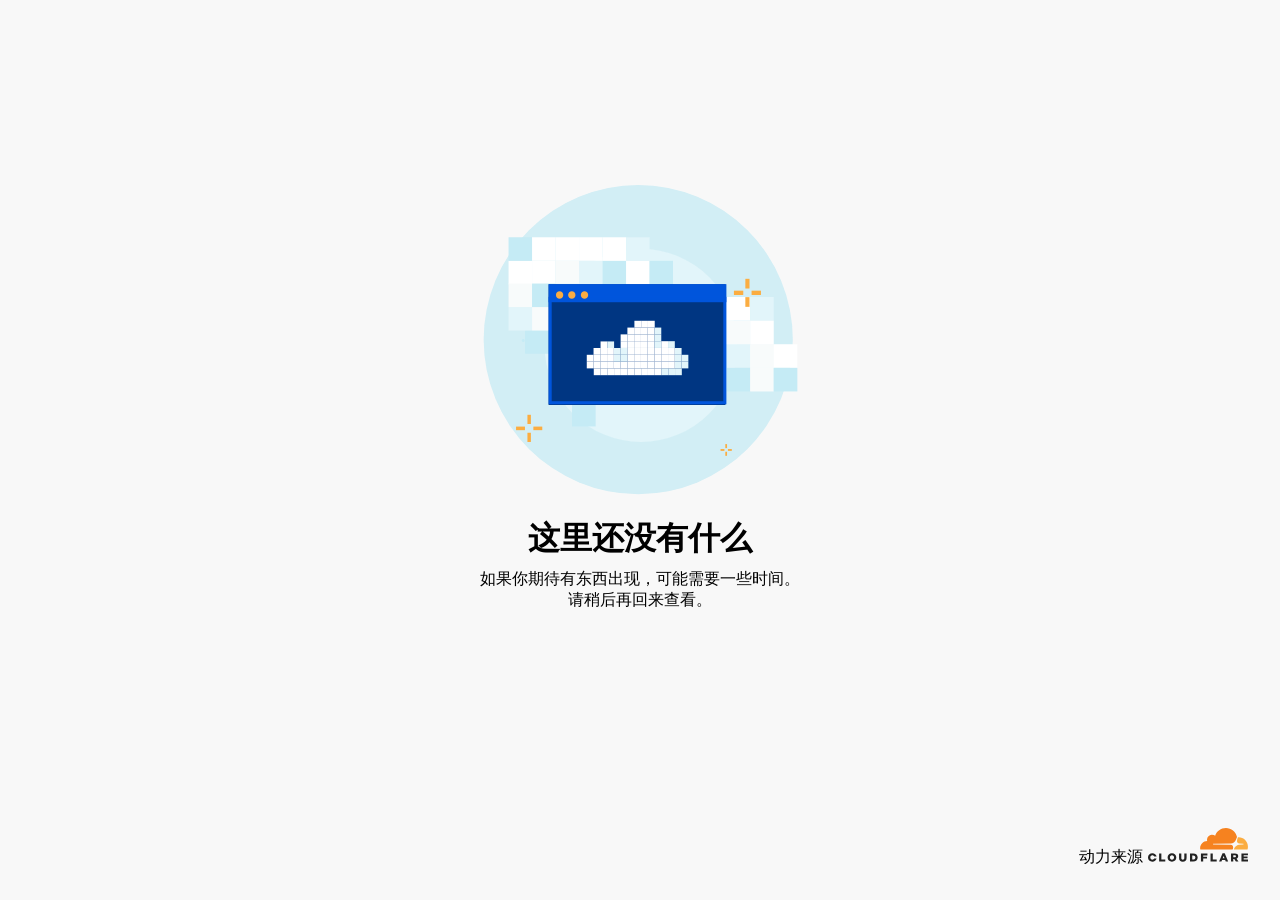
<file: 测试/页面未找到.html>
<!DOCTYPE html>
<!-- saved from url=(0091)https://your-worker.workers.dev/api/proxy?url=https%3A%2F%2Fgithub.com%2FCute-Dress%2FDress -->
<html class="no-js" lang="zh-CN"><!--<![endif]--><head><meta http-equiv="Content-Type" content="text/html; charset=UTF-8">
    
    <meta http-equiv="refresh" content="30">
    <title _msttexthash="16958565" _msthash="0">页面未找到</title>
    <link rel="icon" type="image/png" href="https://workers.cloudflare.com/favicon.ico" sizes="48x48">
    <style>
      body {
        font-family: -apple-system, BlinkMacSystemFont, "Segoe UI", "Roboto", "Oxygen", "Ubuntu", "Cantarell", "Fira Sans", "Droid Sans", "Helvetica Neue", sans-serif
      }
      body,html {
        margin: 0;
        padding: 0;
      }
      * {
        box-sizing: border-box;
      }
      .box {
        display: flex;
        flex-direction: column;
        justify-content: center;
        height: 100vh;
        background-color: #f8f8f8;
      }
      .content {
        margin: auto;
      }
      .content h1 {
        font-size: 32px;
        font-weight: 600;
        margin-bottom: 8px;
      }
      .content p {
        font-size: 16px;
        font-weight: 400;
        margin: 0;
      }
      .body {
        display: flex;
        flex-direction: column;
        align-items: center;
        text-align: center;
      }
      .footer {
        display: flex;
        justify-content: flex-end;
        align-items: baseline;
        gap: 5px;
        margin: 32px;
      }
    </style>
  </head>
  <body>
  <div class="box">
    <div class="content">
      <div class="body">
        <svg width="315" height="310" viewBox="0 0 315 310" fill="none" xmlns="http://www.w3.org/2000/svg"><circle cx="155.23" cy="154.582" r="154.582" fill="#D2EEF5"></circle><ellipse cx="157.99" cy="160.394" rx="96.3658" ry="96.579" fill="#E2F5FA"></ellipse><rect width="23.616" height="23.616" transform="matrix(1 0 0 -1 243.504 182.846)" fill="#E2F5FA"></rect><rect width="23.616" height="23.616" transform="matrix(1 0 0 -1 267.292 182.846)" fill="#F8FBFB"></rect><rect width="23.616" height="23.616" transform="matrix(1 0 0 -1 172.656 182.846)" fill="#C5EBF5"></rect><rect width="23.616" height="23.616" transform="matrix(1 0 0 -1 219.888 135.614)" fill="white"></rect><rect width="23.616" height="23.616" transform="matrix(1 0 0 -1 267.121 182.846)" fill="#F8FBFB"></rect><rect width="23.616" height="23.616" transform="matrix(1 0 0 -1 196.273 182.846)" fill="#C5EBF5"></rect><rect width="23.616" height="23.616" transform="matrix(1 0 0 -1 196.273 159.23)" fill="#C5EBF5"></rect><rect width="23.616" height="23.616" transform="matrix(1 0 0 -1 243.504 135.614)" fill="white"></rect><rect width="23.616" height="23.616" transform="matrix(1 0 0 -1 290.736 182.846)" fill="white"></rect><rect width="23.616" height="23.616" transform="matrix(1 0 0 -1 267.121 135.614)" fill="#E2F5FA"></rect><rect width="23.616" height="23.616" transform="matrix(1 0 0 -1 243.504 206.462)" fill="#C5EBF5"></rect><rect width="23.616" height="23.616" transform="matrix(1 0 0 -1 89.0504 241.447)" fill="#C5EBF5"></rect><rect width="24.3047" height="23.4519" transform="matrix(1 0 0 -1 42.0714 168.709)" fill="#C5EBF5"></rect><rect width="23.616" height="23.616" transform="matrix(1 0 0 -1 219.888 159.23)" fill="#E2F5FA"></rect><rect width="23.616" height="23.616" transform="matrix(1 0 0 -1 243.417 159.49)" fill="#E2F5FA"></rect><rect width="23.616" height="23.616" transform="matrix(1 0 0 -1 173.337 135.889)" fill="#E2F5FA"></rect><rect width="23.616" height="23.616" transform="matrix(1 0 0 -1 196.321 135.889)" fill="#C5EBF5"></rect><rect width="23.616" height="23.616" transform="matrix(1 0 0 -1 267.121 206.462)" fill="#F8FBFB"></rect><rect width="23.616" height="23.616" transform="matrix(1 0 0 -1 290.736 206.462)" fill="#C5EBF5"></rect><rect width="23.616" height="23.616" transform="matrix(1 0 0 -1 267.121 159.23)" fill="white"></rect><rect width="23.616" height="23.616" transform="matrix(1 0 0 -1 219.888 182.846)" fill="#C5EBF5"></rect><rect width="23.616" height="23.616" transform="matrix(1 0 0 -1 149.04 182.846)" fill="#C5EBF5"></rect><rect width="23.616" height="23.616" transform="matrix(1 0 0 -1 243.504 159.23)" fill="#F8FBFB"></rect><rect x="96.0818" y="122.05" width="23.5082" height="23.5082" fill="#E2F5FA"></rect><rect x="119.589" y="122.05" width="23.5082" height="23.5082" fill="#C5EBF5"></rect><rect x="96.0818" y="98.5417" width="23.5082" height="23.5082" fill="#C5EBF5"></rect><rect x="119.589" y="98.5417" width="23.5082" height="23.5082" fill="#C5EBF5"></rect><rect x="166.606" y="98.5417" width="23.5082" height="23.5082" fill="#C5EBF5"></rect><path d="M40.2497 156.99C41.0611 156.99 41.719 156.307 41.719 155.466C41.719 154.624 41.0611 153.942 40.2497 153.942C39.4382 153.942 38.7804 154.624 38.7804 155.466C38.7804 156.307 39.4382 156.99 40.2497 156.99Z" fill="#C5EBF5"></path><path d="M45.3923 156.99C46.2038 156.99 46.8616 156.307 46.8616 155.466C46.8616 154.624 46.2038 153.941 45.3923 153.941C44.5808 153.941 43.923 154.624 43.923 155.466C43.923 156.307 44.5808 156.99 45.3923 156.99Z" fill="#C5EBF5"></path><path d="M50.5349 156.99C51.3464 156.99 52.0042 156.307 52.0042 155.466C52.0042 154.624 51.3464 153.942 50.5349 153.942C49.7235 153.942 49.0656 154.624 49.0656 155.466C49.0656 156.307 49.7235 156.99 50.5349 156.99Z" fill="#C5EBF5"></path><rect x="96.0818" y="75.7683" width="23.5082" height="23.5082" fill="#E2F5FA"></rect><rect x="25.5571" y="75.7684" width="23.5082" height="23.5082" fill="white"></rect><rect x="25.5571" y="122.05" width="23.5082" height="23.5082" fill="#E2F5FA"></rect><rect x="119.589" y="75.7683" width="23.5082" height="23.5082" fill="#C5EBF5"></rect><rect x="49.0656" y="75.7683" width="23.5082" height="23.5082" fill="white"></rect><rect x="49.0656" y="122.05" width="23.5082" height="23.5082" fill="#F8FBFB"></rect><rect x="143.098" y="75.7683" width="23.5082" height="23.5082" fill="white"></rect><rect x="166.486" y="75.7683" width="23.5082" height="23.5082" fill="#C5EBF5"></rect><rect x="72.5732" y="75.7683" width="23.5082" height="23.5082" fill="#F8FBFB"></rect><rect x="72.5732" y="122.05" width="23.5082" height="23.5082" fill="#E2F5FA"></rect><rect x="96.0818" y="52.2599" width="23.5082" height="23.5082" fill="white"></rect><rect x="25.5571" y="52.2599" width="23.5082" height="23.5082" fill="#C5EBF5"></rect><rect x="25.5571" y="98.5417" width="23.5082" height="23.5082" fill="#F8FBFB"></rect><rect x="119.589" y="52.2599" width="23.5082" height="23.5082" fill="white"></rect><rect x="49.0656" y="52.2599" width="23.5082" height="23.5082" fill="white"></rect><rect x="49.0656" y="98.5417" width="23.5082" height="23.5082" fill="#C5EBF5"></rect><rect x="143.098" y="52.2599" width="23.5082" height="23.5082" fill="#E2F5FA"></rect><rect x="72.5732" y="52.2599" width="23.5082" height="23.5082" fill="white"></rect><rect x="72.5732" y="98.5417" width="23.5082" height="23.5082" fill="#E2F5FA"></rect><path d="M242.411 99.3158H65.6067V220.084H242.411V99.3158Z" fill="#003682"></path><rect x="65.6067" y="99.1472" width="177.781" height="18.0712" fill="#0055DC"></rect><rect x="67.1467" y="113.386" width="174.701" height="104.37" stroke="#0055DC" stroke-width="3.08012"></rect><path d="M76.5959 113.76C78.619 113.76 80.259 112.059 80.259 109.961C80.259 107.862 78.619 106.161 76.5959 106.161C74.5729 106.161 72.9329 107.862 72.9329 109.961C72.9329 112.059 74.5729 113.76 76.5959 113.76Z" fill="#FAAC42"></path><path d="M88.8062 113.76C90.8292 113.76 92.4692 112.059 92.4692 109.961C92.4692 107.862 90.8292 106.161 88.8062 106.161C86.7831 106.161 85.1431 107.862 85.1431 109.961C85.1431 112.059 86.7831 113.76 88.8062 113.76Z" fill="#FAAC42"></path><path d="M101.505 113.76C103.528 113.76 105.168 112.059 105.168 109.961C105.168 107.862 103.528 106.161 101.505 106.161C99.4817 106.161 97.8417 107.862 97.8417 109.961C97.8417 112.059 99.4817 113.76 101.505 113.76Z" fill="#FAAC42"></path><path d="M266.501 93.8064H262.342V103.512H266.501V93.8064Z" fill="#FBAD41"></path><path d="M277.937 105.669H268.58V109.982H277.937V105.669Z" fill="#FBAD41"></path><path d="M266.501 112.139H262.342V121.844H266.501V112.139Z" fill="#FBAD41"></path><path d="M260.263 105.669H250.907V109.982H260.263V105.669Z" fill="#FBAD41"></path><path d="M47.8913 229.784H44.4295V239.018H47.8913V229.784Z" fill="#FBAD41"></path><path d="M59.2656 241.583H50.3639V245.174H59.2656V241.583Z" fill="#FBAD41"></path><path d="M47.8913 247.738H44.4295V256.972H47.8913V247.738Z" fill="#FBAD41"></path><path d="M41.9566 241.583H33.0549V245.174H41.9566V241.583Z" fill="#FBAD41"></path><path d="M244.039 259.097H242.302V263.154H244.039V259.097Z" fill="#FBAD41"></path><path d="M248.815 264.056H244.907V265.859H248.815V264.056Z" fill="#FBAD41"></path><path d="M244.039 266.76H242.302V270.817H244.039V266.76Z" fill="#FBAD41"></path><path d="M241.434 264.056H237.527V265.859H241.434V264.056Z" fill="#FBAD41"></path><rect x="117.55" y="156.426" width="6.77203" height="6.77203" fill="white"></rect><rect x="124.322" y="156.426" width="6.77203" height="6.77203" fill="#E2F5FA"></rect><rect x="185.27" y="183.408" width="6.77203" height="6.77203" fill="#E2F5FA"></rect><rect x="110.778" y="183.408" width="6.77203" height="6.77203" fill="white"></rect><rect x="124.322" y="183.408" width="6.77203" height="6.77203" fill="white"></rect><rect x="137.866" y="183.408" width="6.77203" height="6.77203" fill="white"></rect><rect x="151.41" y="183.408" width="6.77203" height="6.77203" fill="white"></rect><rect x="158.182" y="183.408" width="6.77203" height="6.77203" fill="white"></rect><rect x="171.726" y="183.408" width="6.77203" height="6.77203" fill="white"></rect><rect x="117.55" y="183.408" width="6.77203" height="6.77203" fill="white"></rect><rect x="131.094" y="183.408" width="6.77203" height="6.77203" fill="white"></rect><rect x="144.638" y="183.408" width="6.77203" height="6.77203" fill="white"></rect><rect x="192.042" y="183.408" width="6.77203" height="6.77203" fill="#E2F5FA"></rect><rect x="164.954" y="183.408" width="6.77203" height="6.77203" fill="white"></rect><rect x="178.498" y="183.408" width="6.77203" height="6.77203" fill="#E2F5FA"></rect><rect x="178.265" y="176.604" width="6.77203" height="6.77203" fill="white"></rect><rect x="103.772" y="176.604" width="6.77203" height="6.77203" fill="white"></rect><rect x="117.316" y="176.604" width="6.77203" height="6.77203" fill="white"></rect><rect x="130.86" y="176.604" width="6.77203" height="6.77203" fill="white"></rect><rect x="144.404" y="176.604" width="6.77203" height="6.77203" fill="white"></rect><rect x="151.176" y="176.604" width="6.77203" height="6.77203" fill="white"></rect><rect x="164.72" y="176.604" width="6.77203" height="6.77203" fill="white"></rect><rect x="110.544" y="176.604" width="6.77203" height="6.77203" fill="white"></rect><rect x="124.088" y="176.604" width="6.77203" height="6.77203" fill="white"></rect><rect x="137.632" y="176.604" width="6.77203" height="6.77203" fill="white"></rect><rect x="185.036" y="176.604" width="6.77203" height="6.77203" fill="white"></rect><rect x="191.809" y="176.604" width="6.77203" height="6.77203" fill="#E2F5FA"></rect><rect x="198.581" y="176.604" width="6.77203" height="6.77203" fill="#E2F5FA"></rect><rect x="157.948" y="176.604" width="6.77203" height="6.77203" fill="white"></rect><rect x="171.492" y="176.604" width="6.77203" height="6.77203" fill="white"></rect><rect x="178.265" y="169.8" width="6.77203" height="6.77203" fill="white"></rect><rect x="103.772" y="169.8" width="6.77203" height="6.77203" fill="white"></rect><rect x="117.316" y="169.8" width="6.77203" height="6.77203" fill="white"></rect><rect x="130.86" y="169.8" width="6.77203" height="6.77203" fill="#E2F5FA"></rect><rect x="144.404" y="169.8" width="6.77203" height="6.77203" fill="white"></rect><rect x="151.176" y="169.8" width="6.77203" height="6.77203" fill="white"></rect><rect x="164.72" y="169.8" width="6.77203" height="6.77203" fill="white"></rect><rect x="110.544" y="169.8" width="6.77203" height="6.77203" fill="white"></rect><rect x="124.088" y="169.8" width="6.77203" height="6.77203" fill="white"></rect><rect x="137.632" y="169.8" width="6.77203" height="6.77203" fill="#E2F5FA"></rect><rect x="185.036" y="169.8" width="6.77203" height="6.77203" fill="white"></rect><rect x="191.809" y="169.8" width="6.77203" height="6.77203" fill="#E2F5FA"></rect><rect x="198.581" y="169.8" width="6.77203" height="6.77203" fill="#E2F5FA"></rect><rect x="157.948" y="169.8" width="6.77203" height="6.77203" fill="white"></rect><rect x="171.492" y="169.8" width="6.77203" height="6.77203" fill="white"></rect><rect x="185.037" y="162.995" width="6.77203" height="6.77203" fill="white"></rect><rect x="110.545" y="162.995" width="6.77203" height="6.77203" fill="white"></rect><rect x="124.089" y="162.995" width="6.77203" height="6.77203" fill="white"></rect><rect x="137.633" y="162.995" width="6.77203" height="6.77203" fill="#E2F5FA"></rect><rect x="151.177" y="162.995" width="6.77203" height="6.77203" fill="white"></rect><rect x="157.949" y="162.995" width="6.77203" height="6.77203" fill="white"></rect><rect x="171.493" y="162.995" width="6.77203" height="6.77203" fill="white"></rect><rect x="117.317" y="162.995" width="6.77203" height="6.77203" fill="white"></rect><rect x="130.861" y="162.995" width="6.77203" height="6.77203" fill="#E2F5FA"></rect><rect x="144.405" y="162.995" width="6.77203" height="6.77203" fill="white"></rect><rect x="191.809" y="162.995" width="6.77203" height="6.77203" fill="#E2F5FA"></rect><rect x="164.721" y="162.995" width="6.77203" height="6.77203" fill="white"></rect><rect x="178.265" y="162.995" width="6.77203" height="6.77203" fill="white"></rect><rect x="137.632" y="156.191" width="6.77203" height="6.77203" fill="white"></rect><rect x="151.176" y="156.191" width="6.77203" height="6.77203" fill="white"></rect><rect x="164.72" y="156.191" width="6.77203" height="6.77203" fill="white"></rect><rect x="178.264" y="156.191" width="6.77203" height="6.77203" fill="white"></rect><rect x="185.037" y="156.191" width="6.77203" height="6.77203" fill="#E2F5FA"></rect><rect x="144.404" y="156.191" width="6.77203" height="6.77203" fill="white"></rect><rect x="157.948" y="156.191" width="6.77203" height="6.77203" fill="white"></rect><rect x="171.492" y="156.191" width="6.77203" height="6.77203" fill="#E2F5FA"></rect><rect x="137.632" y="149.387" width="6.77203" height="6.77203" fill="white"></rect><rect x="151.176" y="149.387" width="6.77203" height="6.77203" fill="white"></rect><rect x="164.72" y="149.387" width="6.77203" height="6.77203" fill="white"></rect><rect x="144.404" y="149.387" width="6.77203" height="6.77203" fill="white"></rect><rect x="157.948" y="149.387" width="6.77203" height="6.77203" fill="white"></rect><rect x="171.492" y="149.387" width="6.77203" height="6.77203" fill="#E2F5FA"></rect><rect x="151.176" y="142.582" width="6.77203" height="6.77203" fill="white"></rect><rect x="164.72" y="142.582" width="6.77203" height="6.77203" fill="white"></rect><rect x="144.404" y="142.582" width="6.77203" height="6.77203" fill="white"></rect><rect x="157.948" y="142.582" width="6.77203" height="6.77203" fill="white"></rect><rect x="171.492" y="142.582" width="6.77203" height="6.77203" fill="#E2F5FA"></rect><rect x="158.182" y="135.778" width="6.77203" height="6.77203" fill="white"></rect><rect x="151.41" y="135.778" width="6.77203" height="6.77203" fill="white"></rect><rect x="164.954" y="135.778" width="6.77203" height="6.77203" fill="white"></rect></svg>
        <h1 _msttexthash="25459980" _msthash="1">这里还没有什么</h1>
        <p _msttexthash="212727398" _msthash="2">如果你期待有东西出现，可能需要一些时间。<br _istranslated="1">请稍后再回来查看。</p>
      </div>
    </div>
    <div class="footer">
      <div _msttexthash="10901241" _msthash="3">动力来源</div>
      <svg width="100" height="34" viewBox="0 0 100 34" fill="none" xmlns="http://www.w3.org/2000/svg"><path d="M84.7738 21.2478L85.0181 20.4047C85.3094 19.4016 85.201 18.4745 84.7125 17.7932C84.2628 17.1658 83.5136 16.7963 82.6037 16.7533L65.3701 16.5357C65.3167 16.5346 65.2642 16.5211 65.217 16.496C65.1697 16.471 65.1291 16.4352 65.0983 16.3916C65.0681 16.3465 65.0489 16.2951 65.0421 16.2413C65.0354 16.1875 65.0413 16.1329 65.0595 16.0818C65.089 15.9975 65.1427 15.9238 65.2139 15.8696C65.285 15.8154 65.3705 15.7832 65.4598 15.777L82.8531 15.557C84.9164 15.4625 87.1502 13.7929 87.9323 11.7569L88.9242 9.17216C88.9648 9.06287 88.9741 8.94444 88.951 8.83018C87.8248 3.778 83.3035 0 77.8977 0C72.917 0 68.6878 3.20598 67.1709 7.66212C66.1458 6.89481 64.8679 6.54207 63.593 6.67454C61.2035 6.91117 59.2823 8.8298 59.0458 11.2132C58.9851 11.8083 59.0295 12.4094 59.1771 12.9893C55.2737 13.1028 52.1432 16.2921 52.1432 20.2126C52.1437 20.5626 52.1697 20.9121 52.2209 21.2583C52.2321 21.3383 52.2719 21.4115 52.3328 21.4647C52.3938 21.5179 52.4719 21.5475 52.5529 21.548L84.3692 21.5518C84.3722 21.552 84.3751 21.552 84.3781 21.5518C84.4681 21.5503 84.5552 21.5199 84.6264 21.4651C84.6977 21.4104 84.7494 21.3342 84.7738 21.2478Z" fill="#F6821F"></path><path d="M90.5148 9.35962C90.3551 9.35962 90.196 9.36362 90.0375 9.37162C90.012 9.37345 89.9869 9.37893 89.963 9.38789C89.9214 9.40205 89.8839 9.42604 89.8537 9.45781C89.8234 9.48958 89.8014 9.52818 89.7894 9.5703L89.1117 11.9045C88.8204 12.9076 88.9288 13.834 89.4177 14.5152C89.867 15.1434 90.6162 15.5121 91.5261 15.5551L95.1999 15.7751C95.2516 15.7768 95.3022 15.7905 95.3476 15.8151C95.393 15.8397 95.4321 15.8745 95.4617 15.9168C95.4922 15.9621 95.5115 16.0139 95.5183 16.0681C95.525 16.1222 95.5189 16.1772 95.5005 16.2286C95.4709 16.3127 95.4173 16.3863 95.3463 16.4404C95.2753 16.4946 95.19 16.5269 95.1009 16.5334L91.2837 16.7533C89.2111 16.8486 86.9777 18.5174 86.1963 20.5534L85.9206 21.2722C85.909 21.3023 85.9048 21.3346 85.9083 21.3666C85.9117 21.3986 85.9228 21.4294 85.9405 21.4563C85.9582 21.4831 85.9821 21.5055 86.0102 21.5213C86.0382 21.5372 86.0697 21.5462 86.1019 21.5476C86.1054 21.5476 86.1085 21.5476 86.112 21.5476H99.2469C99.3233 21.5483 99.3978 21.524 99.459 21.4785C99.5203 21.4329 99.5648 21.3687 99.586 21.2955C99.8188 20.4674 99.9364 19.6114 99.9355 18.7514C99.9339 13.5648 95.7168 9.35962 90.5148 9.35962Z" fill="#FBAD41"></path><path d="M11.1228 25.4294H13.3636V31.5342H17.2794V33.492H11.1228V25.4294Z" fill="#222222"></path><path d="M19.6002 29.4839V29.4611C19.6002 27.1458 21.4713 25.2679 23.9661 25.2679C26.4609 25.2679 28.3087 27.1226 28.3087 29.4378V29.4611C28.3087 31.7763 26.4372 33.6531 23.9432 33.6531C21.4492 33.6531 19.6002 31.7991 19.6002 29.4839ZM26.0217 29.4839V29.4611C26.0217 28.2992 25.1789 27.2837 23.9432 27.2837C22.7187 27.2837 21.8985 28.2744 21.8985 29.4378V29.4611C21.8985 30.6229 22.7416 31.638 23.9661 31.638C25.2018 31.638 26.0217 30.6473 26.0217 29.4839Z" fill="#222222"></path><path d="M31.0513 29.956V25.429H33.3266V29.9103C33.3266 31.0722 33.9158 31.6264 34.8164 31.6264C35.717 31.6264 36.3061 31.0966 36.3061 29.9677V25.429H38.5818V29.8972C38.5818 32.5005 37.0921 33.6403 34.7934 33.6403C32.4948 33.6403 31.0513 32.4784 31.0513 29.9549" fill="#222222"></path><path d="M42.011 25.4297H45.1295C48.0173 25.4297 49.6919 27.0881 49.6919 29.4146V29.4382C49.6919 31.7642 47.994 33.4923 45.0836 33.4923H42.011V25.4297ZM45.1644 31.5102C46.5046 31.5102 47.3932 30.7743 47.3932 29.4711V29.4483C47.3932 28.1586 46.5046 27.4096 45.1644 27.4096H44.2518V31.511L45.1644 31.5102Z" fill="#222222"></path><path d="M52.9486 25.4294H59.4163V27.3879H55.1894V28.7581H59.0124V30.6125H55.1894V33.492H52.9486V25.4294Z" fill="#222222"></path><path d="M62.5343 25.4294H64.7751V31.5342H68.6909V33.492H62.5343V25.4294Z" fill="#222222"></path><path d="M74.5461 25.3717H76.7054L80.1478 33.492H77.7454L77.1559 32.052H74.037L73.4599 33.492H71.1038L74.5461 25.3717ZM76.5093 30.3131L75.6083 28.0208L74.6956 30.3131H76.5093Z" fill="#222222"></path><path d="M83.0339 25.429H86.8569C88.0934 25.429 88.9474 25.752 89.4903 26.3047C89.9645 26.7655 90.2068 27.3891 90.2068 28.1826V28.2055C90.2068 29.4375 89.5466 30.2554 88.5435 30.6814L90.4725 33.4924H87.8845L86.2561 31.0501H85.2747V33.4924H83.0339V25.429ZM86.7532 29.2996C87.5155 29.2996 87.9548 28.9309 87.9548 28.3434V28.3205C87.9548 27.6869 87.4926 27.3647 86.7412 27.3647H85.2747V29.3011L86.7532 29.2996Z" fill="#222222"></path><path d="M93.4399 25.4294H99.9422V27.3302H95.6578V28.5505H99.5387V30.3131H95.6578V31.5919H100V33.492H93.4399V25.4294Z" fill="#222222"></path><path d="M6.21677 30.4289C5.90298 31.1364 5.24278 31.6376 4.36549 31.6376C3.14062 31.6376 2.29789 30.6241 2.29789 29.4607V29.4374C2.29789 28.2755 3.11771 27.2833 4.34219 27.2833C5.2653 27.2833 5.96823 27.8495 6.26493 28.6198H8.6269C8.24864 26.7008 6.55775 25.2682 4.36549 25.2682C1.87031 25.2682 0 27.1474 0 29.4607V29.4835C0 31.7987 1.8474 33.6538 4.34219 33.6538C6.47619 33.6538 8.14417 32.2759 8.58418 30.4293L6.21677 30.4289Z" fill="#222222"></path></svg>
    </div>
  </div>
  
</body></html>
</file>
